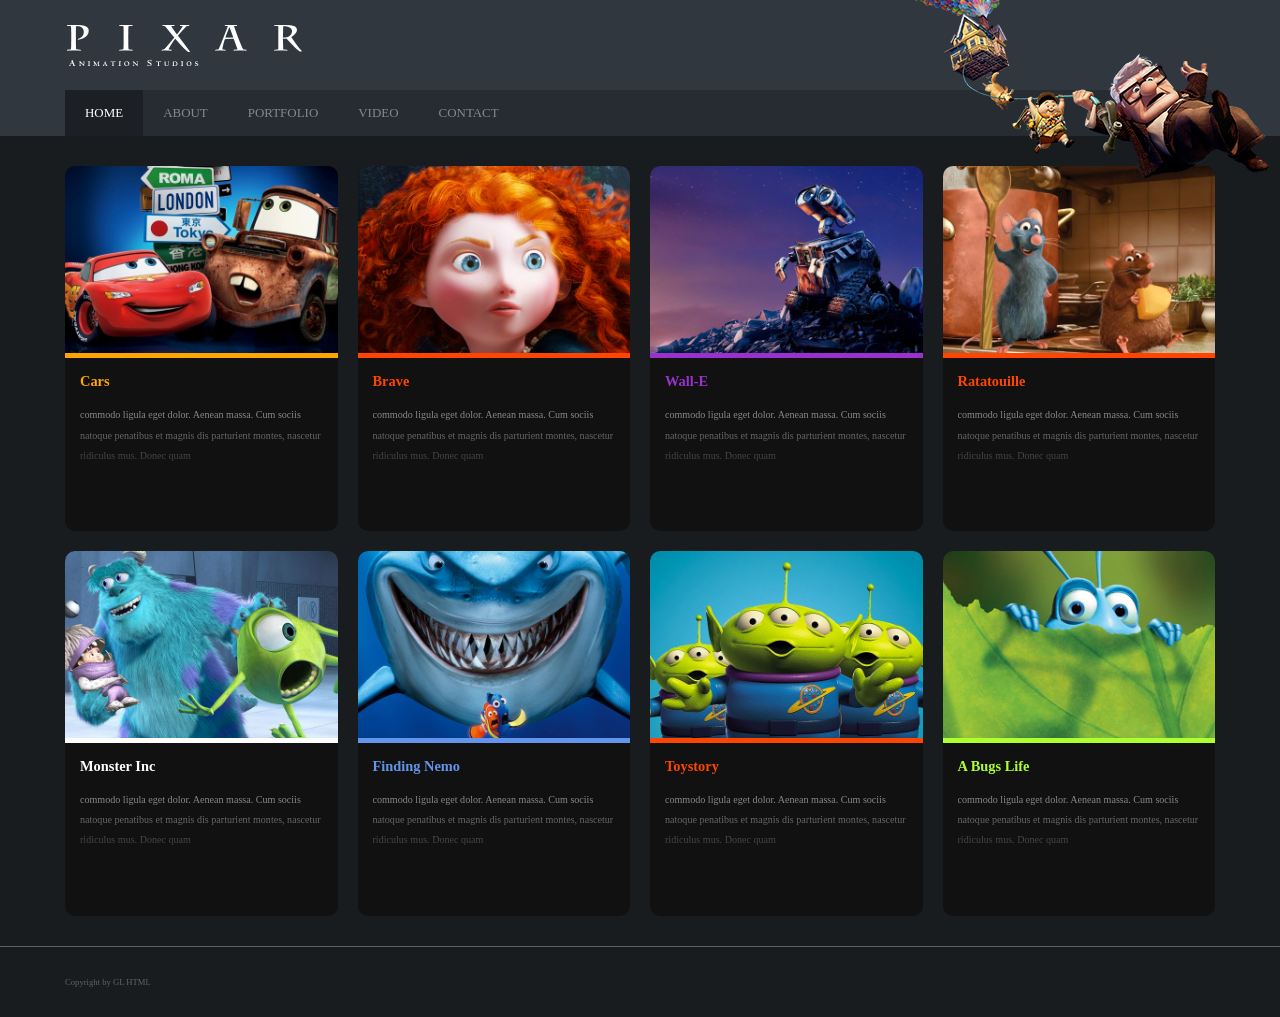
<file: work/pixar/index.html>
<!DOCTYPE html>
<html>

<head>
	<meta charset="UTF-8">
	<meta name="viewport" content="width=device-width, user-scalable=yes">
	<title>Responsive Pixar</title>
	<link rel="stylesheet" href="style.css">
</head>

<body>
	<header class="header">
		<div class="l_wrapper">
			<a class="header-logo" href="">
				<img class="header-logo-cover" src="images/header-logo.png">
			</a>
			<ul class="header-menu">
				<li>
					<a class="is_active" href="">HOME</a>
				</li>
				<li>
					<a href="">ABOUT</a>
				</li>
				<li>
					<a href="">PORTFOLIO</a>
				</li>
				<li>
					<a href="">VIDEO</a>
				</li>
				<li>
					<a href="">CONTACT</a>
				</li>
			</ul>
			<img class="header-point" src="images/header-point.png">
		</div>
	</header>
	<main class="main">
		<div class="l_wrapper">
			<ul class="l_row">
				<li class="l_col l_col_3_12 l_col_tablet_4_12 l_col_mobile_6_12 l_col_small_mobile_12_12">
					<div class="card card_yellow">
						<a href="">
							<div class="card-cover">
								<img class="card-cover-src" src="images/pixar03.png">
							</div>
							<div class="card-description">
								<h2>Cars</h2>
								<p>
									commodo ligula eget dolor. Aenean massa. Cum sociis natoque penatibus et magnis dis parturient montes,
									nascetur ridiculus mus. Donec quam
								</p>
						</a>
					</div>
		</div>
		</li>
		<li class="l_col l_col_3_12 l_col_tablet_4_12 l_col_mobile_6_12 l_col_small_mobile_12_12">
			<div class="card card_orange">
				<a href="">
					<div class="card-cover">
						<img class="card-cover-src" src="images/pixar04.png">
					</div>
					<div class="card-description">
						<h2>Brave</h2>
						<p>
							commodo ligula eget dolor. Aenean massa. Cum sociis natoque penatibus et magnis dis parturient montes,
							nascetur ridiculus mus. Donec quam
						</p>
				</a>
			</div>
			</div>
		</li>
		<li class="l_col l_col_3_12 l_col_tablet_4_12 l_col_mobile_6_12 l_col_small_mobile_12_12">
			<div class="card card_purple">
				<a href="">
					<div class="card-cover">
						<img class="card-cover-src" src="images/pixar05.png">
					</div>
					<div class="card-description">
						<h2>Wall-E</h2>
						<p>
							commodo ligula eget dolor. Aenean massa. Cum sociis natoque penatibus et magnis dis parturient montes,
							nascetur ridiculus mus. Donec quam
						</p>
				</a>
			</div>
			</div>
		</li>
		<li class="l_col l_col_3_12 l_col_tablet_4_12 l_col_mobile_6_12 l_col_small_mobile_12_12">
			<div class="card card_orange">
				<a href="">
					<div class="card-cover">
						<img class="card-cover-src" src="images/pixar06.png">
					</div>
					<div class="card-description">
						<h2>Ratatouille</h2>
						<p>
							commodo ligula eget dolor. Aenean massa. Cum sociis natoque penatibus et magnis dis parturient montes,
							nascetur ridiculus mus. Donec quam
						</p>
				</a>
			</div>
			</div>
		</li>
		<li class="l_col l_col_3_12 l_col_tablet_4_12 l_col_mobile_6_12 l_col_small_mobile_12_12">
			<div class="card card_white">
				<a href="monster.html">
					<div class="card-cover">
						<img class="card-cover-src" src="images/pixar07.png">
					</div>
					<div class="card-description">
						<h2>Monster Inc</h2>
						<p>
							commodo ligula eget dolor. Aenean massa. Cum sociis natoque penatibus et magnis dis parturient montes,
							nascetur ridiculus mus. Donec quam
						</p>
				</a>
			</div>
			</div>
		</li>
		<li class="l_col l_col_3_12 l_col_tablet_4_12 l_col_mobile_6_12 l_col_small_mobile_12_12">
			<div class="card card_blue">
				<a href="">
					<div class="card-cover">
						<img class="card-cover-src" src="images/pixar08.png">
					</div>
					<div class="card-description">
						<h2>Finding Nemo</h2>
						<p>
							commodo ligula eget dolor. Aenean massa. Cum sociis natoque penatibus et magnis dis parturient montes,
							nascetur ridiculus mus. Donec quam
						</p>
				</a>
			</div>
			</div>
		</li>
		<li class="l_col l_col_3_12 l_col_tablet_4_12 l_col_mobile_6_12 l_col_small_mobile_12_12">
			<div class="card card_orange">
				<a href="">
					<div class="card-cover">
						<img class="card-cover-src" src="images/pixar09.png">
					</div>
					<div class="card-description">
						<h2>Toystory</h2>
						<p>
							commodo ligula eget dolor. Aenean massa. Cum sociis natoque penatibus et magnis dis parturient montes,
							nascetur ridiculus mus. Donec quam
						</p>
				</a>
			</div>
			</div>
		</li>
		<li class="l_col l_col_3_12 l_col_tablet_4_12 l_col_mobile_6_12 l_col_small_mobile_12_12">
			<div class="card card_green">
				<a href="">
					<div class="card-cover">
						<img class="card-cover-src" src="images/pixar10.png">
					</div>
					<div class="card-description">
						<h2>A Bugs Life</h2>
						<p>
							commodo ligula eget dolor. Aenean massa. Cum sociis natoque penatibus et magnis dis parturient montes,
							nascetur ridiculus mus. Donec quam
						</p>
				</a>
			</div>
			</div>
		</li>
		</ul>
		</div>
	</main>
	<footer class="footer">
		<div class="l_wrapper">
			<p>Copyright by GL HTML</p>
		</div>
	</footer>

</body>

</html>
</file>
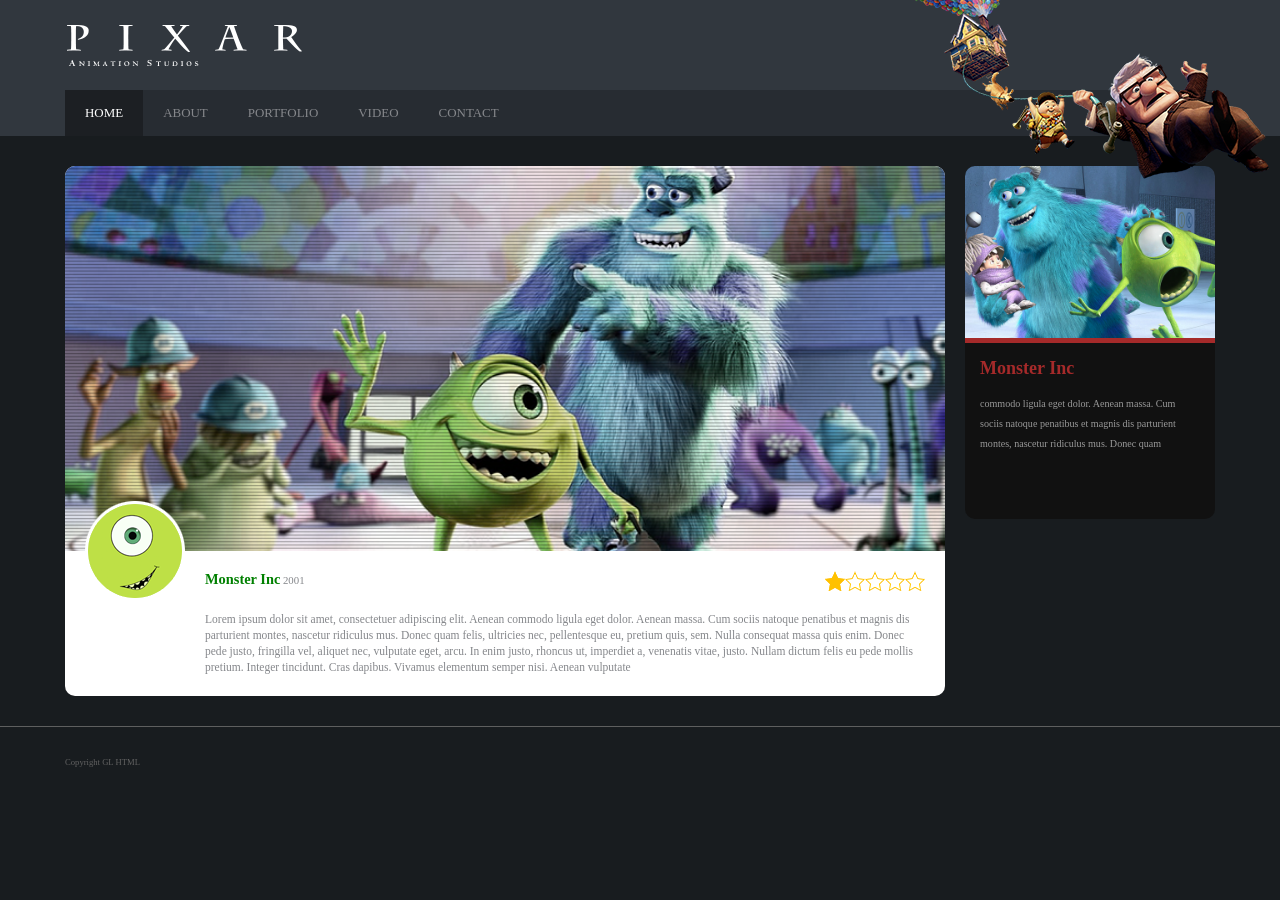
<file: work/pixar/monster.html>
<!DOCTYPE html>
<html>

<head>
  <meta charset="UTF-8">
  <meta name="viewport" content="width=device-width, user-scalable=yes">
  <title>Monster Inc</title>
  <link rel="stylesheet" href="style.css">
</head>

<body>
  <header class="header">
    <div class="l_wrapper">
      <a class="header-logo" href="">
        <img class="header-logo-cover" src="images/header-logo.png">
      </a>
      <ul class="header-menu">
        <li>
          <a class="is_active" href="">HOME</a>
        </li>
        <li>
          <a href="">ABOUT</a>
        </li>
        <li>
          <a href="">PORTFOLIO</a>
        </li>
        <li>
          <a href="">VIDEO</a>
        </li>
        <li>
          <a href="">CONTACT</a>
        </li>
      </ul>
      <img class="header-point" src="images/header-point.png">
    </div>
  </header>
  <main class="main">
    <div class="l_wrapper">
      <section class="l_container">
        <div class="l_container-main">
          <div class="movie">
            <img class="movie-cover" src="images/cover01.png">
            <div class="movie-contents">
              <img class="is_icon" src="images/icon01.png">
              <div class="explanation">
                <div class="explanation-header">
                  <h1>
                    <strong>Monster Inc</strong>
                    2001
                  </h1>
                  <div class="explanation-header-meta">
                    <div class="star star_1">
                      1점
                    </div>                    
                  </div>
                </div>
                <p>
                  Lorem ipsum dolor sit amet, consectetuer adipiscing elit. Aenean commodo ligula eget dolor. Aenean
                  massa. Cum sociis natoque penatibus et magnis dis parturient montes, nascetur ridiculus mus. Donec
                  quam
                  felis, ultricies nec, pellentesque eu, pretium quis, sem. Nulla consequat massa quis enim. Donec pede
                  justo, fringilla vel, aliquet nec, vulputate eget, arcu. In enim justo, rhoncus ut, imperdiet a,
                  venenatis vitae, justo. Nullam dictum felis eu pede mollis pretium. Integer tincidunt. Cras dapibus.
                  Vivamus elementum semper nisi. Aenean vulputate
                </p>
              </div>
            </div>
          </div>
        </div>
        <div class="l_container-sidebar l_container-sidebar_hidden">
          <div class="card card_red card_cleaned">
            <img class="card-cover" src="images/pixar07.png">
            <div class="card-description">
              <h2>Monster Inc</h2>
              <p>
                commodo ligula eget dolor. Aenean massa. Cum sociis natoque penatibus et magnis dis parturient montes,
                nascetur ridiculus mus. Donec quam
              </p>
            </div>
          </div>
        </div>
      </section>
    </div>
  </main>
  <footer class="footer">
    <div class="l_wrapper">
      <p>Copyright GL HTML</p>
    </div>
  </footer>
</body>

</html>
</file>
<file: work/pixar/style.css>
/* Reset */
body, p, ul {
  margin: 0;
  padding: 0;
}

h1, h2 {
  margin: 0;
  font-size: inherit;
  font-weight: inherit;
}

a {
  text-decoration: inherit;
  color: inherit;
}

img {
  vertical-align: top;
  max-width: 100%;
  height: auto;
}

li {
  list-style: none;
}

/*Typography*/
:root {
  font-size: 62.5%;
  word-break: keep-all;
}

/* Layout */
.l_wrapper {
  max-width: 1150px;
  margin: 0 auto;
  position: relative;
  padding: 0 30px;
}

.l_row {
  display: flex;
  row-gap: 20px;
  margin: 0 -10px;
  flex-wrap: wrap;
}

.l_col {
  padding: 0 10px;
  box-sizing: border-box;
}

.l_col_12_12 { width: 100%; }
.l_col_11_12 { width: 91.66666667%; }
.l_col_10_12 { width: 83.33333333%; }
.l_col_9_12  { width: 75%; }
.l_col_8_12  { width: 66.66666667%; }
.l_col_7_12  { width: 58.33333333%; }
.l_col_6_12  { width: 50%; }
.l_col_5_12  { width: 41.66666667%; }
.l_col_4_12  { width: 33.33333333%; }
.l_col_3_12  { width: 25%; }
.l_col_2_12  { width: 16.66666667%; }
.l_col_1_12  { width: 8.33333333%; }

.l_container {
  display: flex;  
  gap: 20px;
}

.l_container-main { 
  flex-grow: 1;
}

.l_container-sidebar {
  width: 250px;
  margin-left: auto;
  flex-shrink: 0;
}

/* Components */
body {
  background-color: #181c1f;
  color: #85878b;
  font-size: 1.4rem;
}

.header {
  background-color: #31373e;
}

.header-logo {     
  display: inline-block;
  padding: 20px 0;
}

.header-menu {
  display: flex;
  background-color: rgba(0, 0, 0, 0.2);
}

.header-menu li {
  font-size: 1.8rem;
  font-weight: 500;
}

.header-menu li a {
  display: block;
  padding: 15px 20px;
}

.header-menu li a.is_active {
  background-color: #1c1f23;
  color: #fff;
}

.header-menu li a:hover {
  background-color: rgba(0, 0, 0, 0.15);
}

.header-point {
  position: absolute;
  top: 0;
  right: -2%;
  z-index: 9999;
}

.main {
  padding: 30px 0;
}

.card {
  border-radius: 10px;
  overflow: hidden;
  background-color: #111;
}

.card_yellow {color: orange;}
.card_orange {color: orangered;}
.card_red {color: brown;}
.card_purple {color: darkorchid;}
.card_white  {color: #fff;}
.card_blue   {color: cornflowerblue;}
.card_green  {color: greenyellow;}

.card-cover {
  border-bottom: 5px solid;
  /*padding-top: 56.25%;
  position: relative;*/
  aspect-ratio: 16/11;
}

.card-cover-src {
  /*position: absolute;
  top: 0;
  left: 0;*/
  width: 100%;
  height: 100%;
  object-fit: cover;
}

.card-description {
  padding: 15px;
}

.card-description h2 {
  font-size: 2rem;
  font-weight: 800;
}

.card-description p {
  font-size: 1.4rem;
  line-height: 22px;
  margin: 15px 0 50px;
  color: #999;
  display: -webkit-box;
  -webkit-line-clamp: 4;
  -webkit-box-orient: vertical;
  line-clamp: 4;
  background: linear-gradient(to bottom, #999, #333);
  -webkit-background-clip: text;
  -webkit-text-fill-color: transparent;
}

.card_cleaned .card-description h2 {
  font-size: 2.5rem;
  font-weight: 900;
}

.card_cleaned .card-description p {
  background: initial;
  -webkit-background-clip: initial;
  -webkit-text-fill-color: initial;
  line-clamp: initial;
}

/*monster*/
.movie {
  background-color: #fff;
  border-radius: 10px;
  overflow: hidden;
}

.movie-cover {
  width: 100%;
  aspect-ratio: 16/7;
}

.movie-contents {
  display: flex;
  align-items: flex-start;
}

.movie-contents .is_icon {
  margin: -50px 0 0 20px;
}

.movie-contents .explanation {
  padding: 20px;
}

.explanation-header {
  display: flex;
  margin-bottom: 20px;
}

.explanation-header h1 {
  font-size: 1.5rem;
}

.explanation-header h1 strong {
  font-size: 2rem;
  color: green;
  font-weight: 900;
}

.explanation-header-meta {
  margin-left: auto;
}

.star, .star::before {
  background-image: url(images/star.png);
  height: 20px;
}

.star {
  width: 100px;
  overflow: hidden;
}

.star::before {
  content: ' ';
  background-position: left bottom;
  width: 0;
  display: block;
}

.star_1::before {width: 20%;}
.star_2::before {width: 40%;}
.star_3::before {width: 60%;}
.star_4::before {width: 80%;}
.star_5::before {width: 100%;}

.explanation p {
  font-size: 1.6rem;
  line-height: 1.4em;
}

.footer {
  border-top: 1px solid #5e5f5f;
  background-color: #181c1f;
  padding: 30px;
}

.footer p {
  font-size: 1.2rem;
  color: #626262;
}

/* Mediaqueries */
@media ( min-width: 1200px ) {
  :root {
    font-size: 45%;
  }
  .card-description p {
    line-height: 2em;
  }
}

@media ( max-width: 960px ) {
  .l_col_tablet_12_12 { width: 100%; }
  .l_col_tablet_11_12 { width: 91.66666667%; }
  .l_col_tablet_10_12 { width: 83.33333333%; }
  .l_col_tablet_9_12  { width: 75%; }
  .l_col_tablet_8_12  { width: 66.66666667%; }
  .l_col_tablet_7_12  { width: 58.33333333%; }
  .l_col_tablet_6_12  { width: 50%; }
  .l_col_tablet_5_12  { width: 41.66666667%; }
  .l_col_tablet_4_12  { width: 33.33333333%; }
  .l_col_tablet_3_12  { width: 25%; }
  .l_col_tablet_2_12  { width: 16.66666667%; }
  .l_col_tablet_1_12  { width: 8.33333333%; }
}

@media ( max-width: 780px ) {
  .l_col_mobile_12_12 { width: 100%; }
  .l_col_mobile_11_12 { width: 91.66666667%; }
  .l_col_mobile_10_12 { width: 83.33333333%; }
  .l_col_mobile_9_12  { width: 75%; }
  .l_col_mobile_8_12  { width: 66.66666667%; }
  .l_col_mobile_7_12  { width: 58.33333333%; }
  .l_col_mobile_6_12  { width: 50%; }
  .l_col_mobile_5_12  { width: 41.66666667%; }
  .l_col_mobile_4_12  { width: 33.33333333%; }
  .l_col_mobile_3_12  { width: 25%; }
  .l_col_mobile_2_12  { width: 16.66666667%; }
  .l_col_mobile_1_12  { width: 8.33333333%; }

  .header {
      text-align: center;
    }
  
  .header-logo {
      margin: 0 auto;
      width: 240px;
    }
  
  .header-menu li {
      flex-grow: 1;
    }

  .header-menu li a {
    padding: 10px;
  }
  
  .header-point {
      display: none;
    }

  .l_container-sidebar_hidden {
      display: none;
    }
  
  .footer {
      padding: 30px 10px;
    }
}

@media ( max-width: 480px ) {
  .l_col_small_mobile_12_12 { width: 100%; }
  .l_col_small_mobile_11_12 { width: 91.66666667%; }
  .l_col_small_mobile_10_12 { width: 83.33333333%; }
  .l_col_small_mobile_9_12  { width: 75%; }
  .l_col_small_mobile_8_12  { width: 66.66666667%; }
  .l_col_small_mobile_7_12  { width: 58.33333333%; }
  .l_col_small_mobile_6_12  { width: 50%; }
  .l_col_small_mobile_5_12  { width: 41.66666667%; }
  .l_col_small_mobile_4_12  { width: 33.33333333%; }
  .l_col_small_mobile_3_12  { width: 25%; }
  .l_col_small_mobile_2_12  { width: 16.66666667%; }
  .l_col_small_mobile_1_12  { width: 8.33333333%; }

  .movie-contents {
    flex-direction: column;
    align-items: center;
  }

  .movie-contents .is_icon {
    margin-left: 0;
  }

  .explanation-header {
    flex-direction: column;
    align-items: center;
    gap: 10px;
  }

  .star {
    margin-right: auto;
  }

  .explanation p {
    text-align: center;
    padding: 15px;
  }

  .footer {
    text-align: center;
  }
}
</file>
